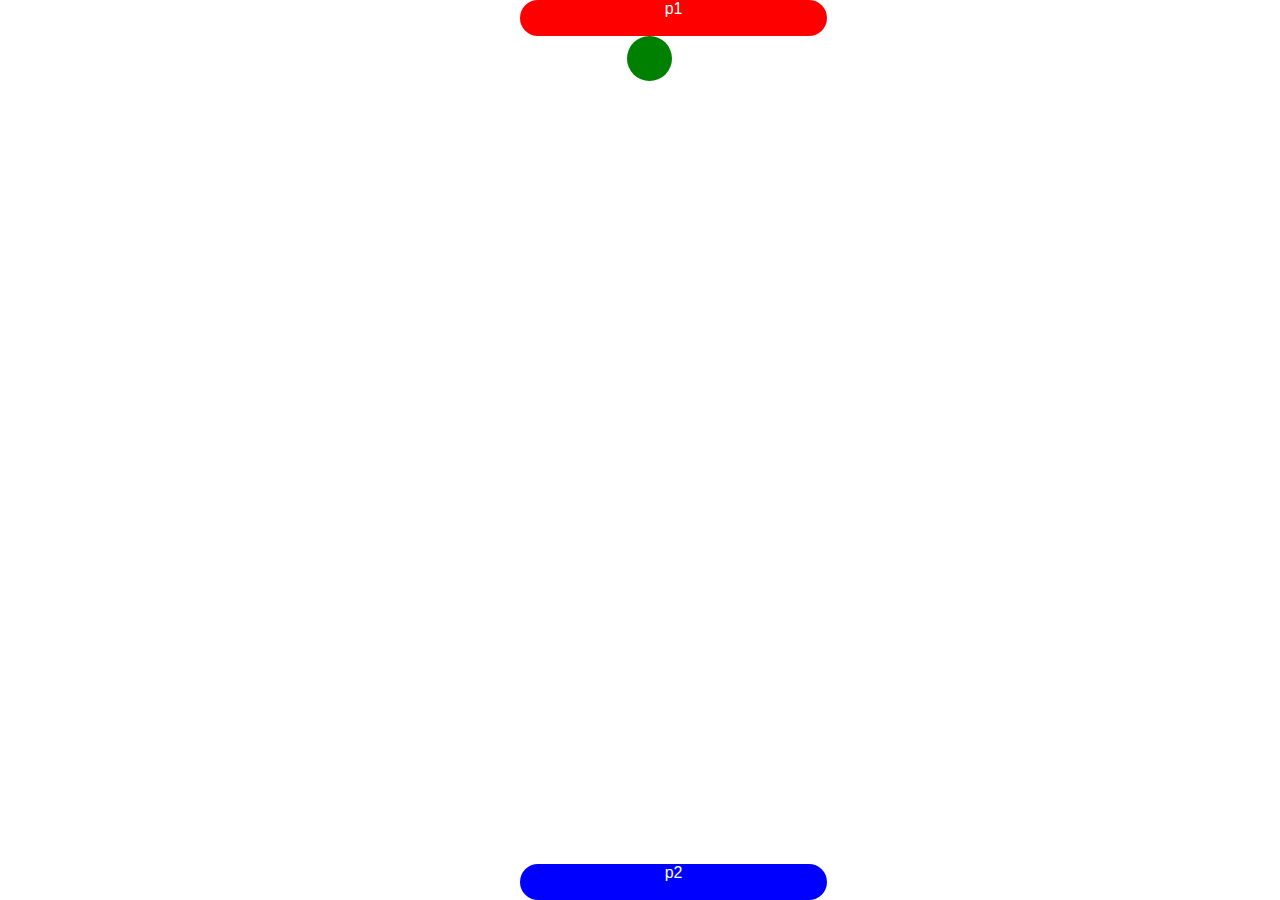
<file: index.html>
<!DOCTYPE html>
<html lang="en">
<head>
    <meta charset="UTF-8">
    <meta name="viewport" content="width=device-width, initial-scale=1.0">
    <title>Ping Pong Game</title>
</head>
<style>
     .p{
        width: 24vw;
        height: 4vh;
        border-radius: 20px;
        text-align: center;
        color: white;
        font-family: arial;
        position: absolute;
        transition: 0.05s;
     }
     #p1{
         top: 0px;
         margin-left: 40vw;
         background-color: red;
     }
     #p2{bottom: 0px;
     margin-left: 40vw;
     background-color: blue;
     }
     #ball{
         height: 5vh;
         width: 5vh;
         border-radius: 50%;
         background-color: green;
         position: absolute;
         left: 49vw;
         top: 4vh;
         transition: 2s all;
         transition-timing-function: linear;
     }
     /*controlling buttons for mobile size */
     .btn{
         background: black;
         color: white;
         font-family: arial;
         font-size: 20px;
         margin-top: 45vh;
         position: absolute;
         display: none;
     }
     #btn2{
         right: 4px;
     }
     #start{
         margin-top: 45vh;
         margin-left: 40vw;
     }
     @media (max-width:540px){
         .btn{display: inline;}
     }
     
</style>
<body>
          <div class="p" id="p1">p1</div>
          <div class="p" id="p2">p2</div>    
          <div id="ball"></div>
          <button id="start" class="btn" onclick="startGame()">Start</button>
          <button class="btn" onclick="left()">Left</button>
          <button class="btn" id="btn2" onclick="right()">Right</button>
          <script src="script.js"></script>
</body>
</html>
</file>
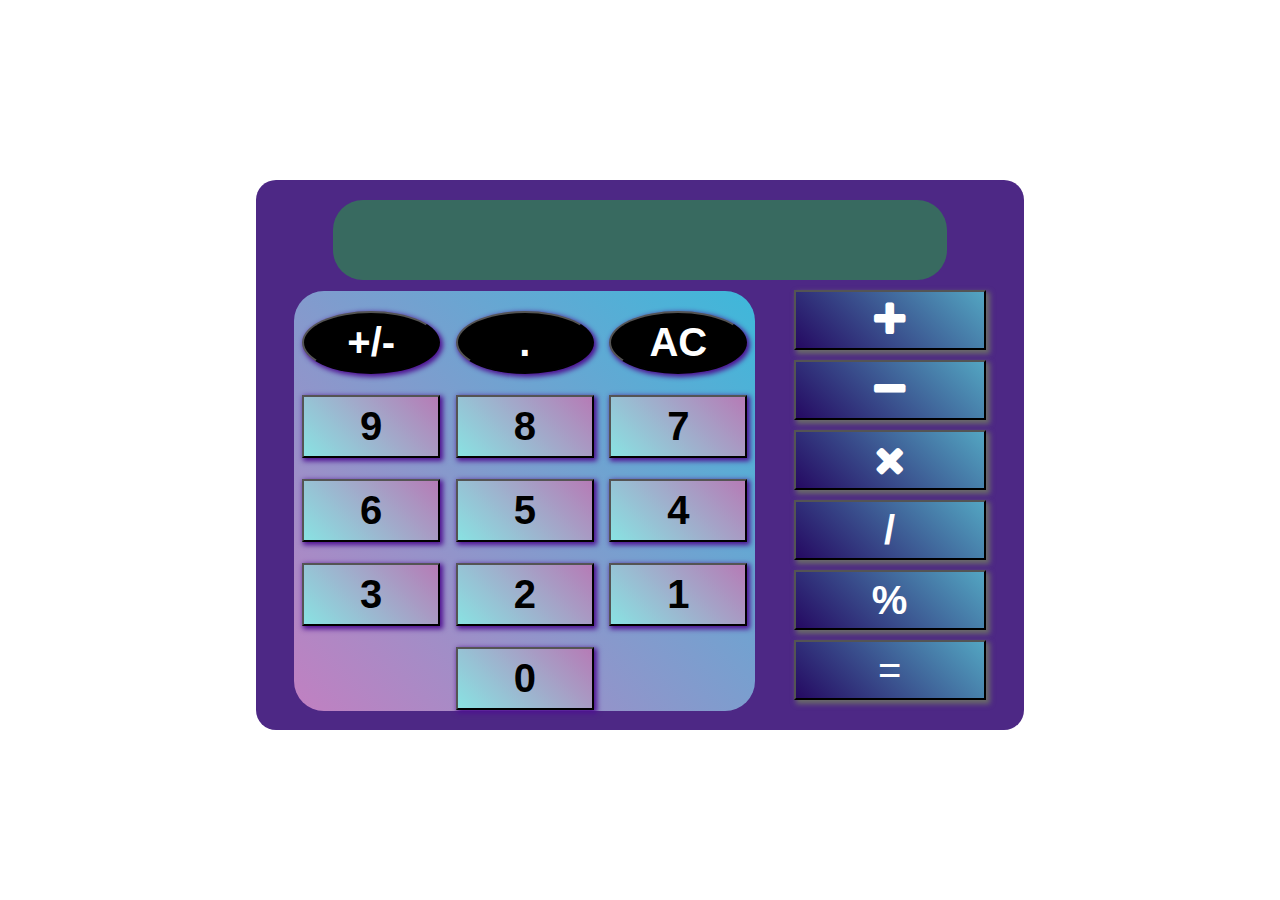
<file: calculator/index.html>
<!DOCTYPE html>
<html lang="en">
<head>
    <meta charset="UTF-8">
    <meta name="viewport" content="width=device-width, initial-scale=1.0">
    <link rel="stylesheet" href="https://cdnjs.cloudflare.com/ajax/libs/font-awesome/4.7.0/css/font-awesome.min.css">
    <link rel="stylesheet" href="style.css">
    <script src="script.js"></script>
    <title>Calculator</title>
</head>
<body>
    <main>
        <div id="display"></div>
        <div id="buttons">
            <button class="digit extra all" data-value="-">+/-</button>
            <button class="digit extra all" data-value=".">.</button>
            <button class="digit extra all" data-value="AC">AC</button>
            <button class="digit all" data-value="9">9</button>
            <button class="digit all" data-value="8">8</button>
            <button class="digit all" data-value="7">7</button>
            <button class="digit all" data-value="6">6</button>
            <button class="digit all" data-value="5">5</button>
            <button class="digit all" data-value="4">4</button>
            <button class="digit all" data-value="3">3</button>
            <button class="digit all" data-value="2">2</button>
            <button class="digit all" data-value="1">1</button>
            <button class="digit all" data-value="0">0</button>
        </div>
        <div id="operands">
            <button class="operand all" data-value="+"><i class="fa fa-plus" aria-hidden="true"></i></button>
            <button class="operand all" data-value="-"><i class="fa fa-minus" aria-hidden="true"></i></button>
            <button class="operand all" data-value="X"><i class="fa fa-times" aria-hidden="true"></i></button>
            <button class="operand all" data-value="/">/</button>
            <button class="operand all" data-value="%">%</button>
            <button class="operand all" data-value="=">=</button>
        </div>
    </main>

    <!-- script -->
    <script src="script.js"></script>
</body>
</html>
</file>
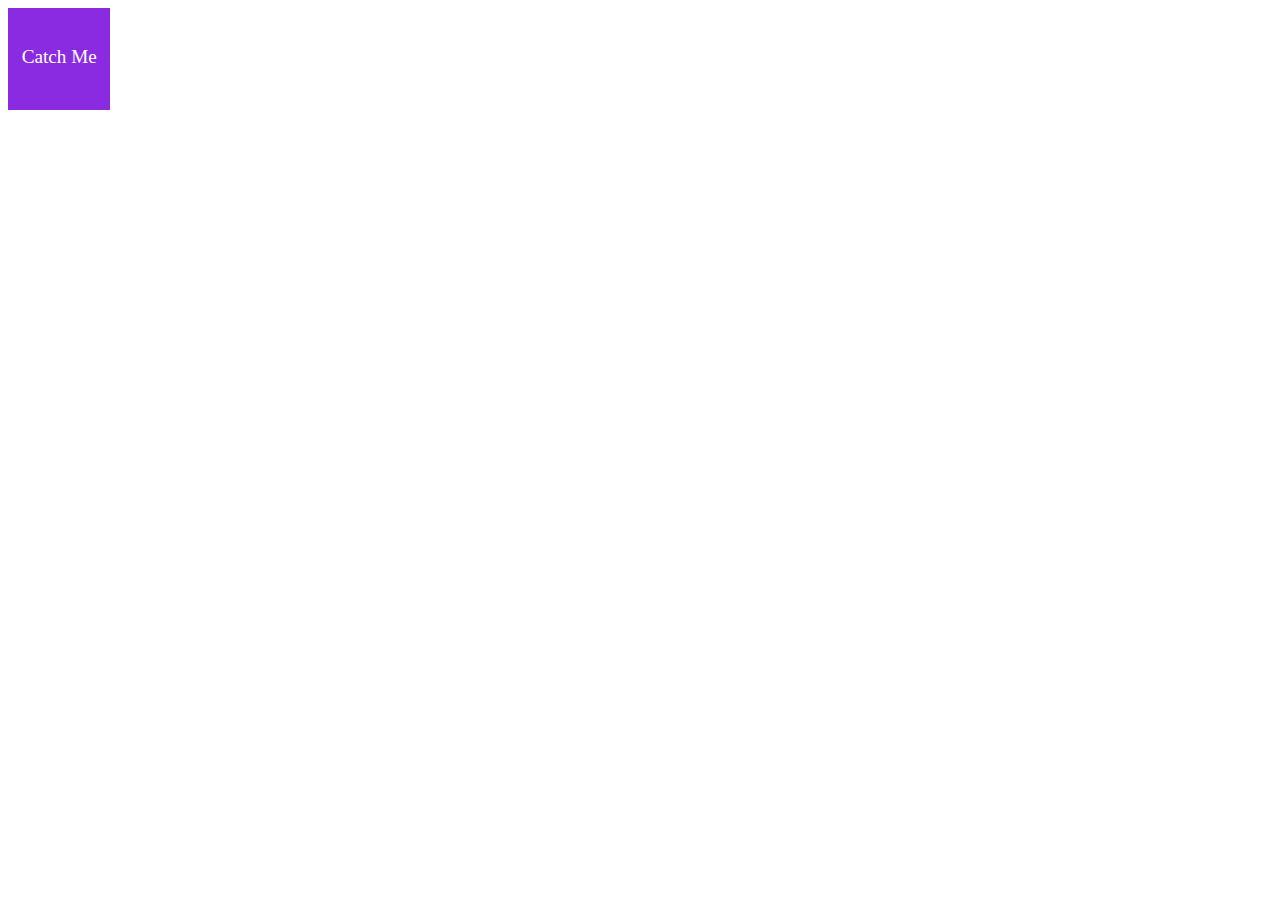
<file: Catch Me If You Can/index.html>
<!DOCTYPE html>
<html lang="en">
<head>
    <meta charset="UTF-8">
    <meta name="viewport" content="width=device-width, initial-scale=1.0">
    <title>Catch Me If You Can</title>
    <style>
        #item{
            width: 8vw;
            height: 8vw;
            background-color: blueviolet;
            text-align: center;
            color: white;
            position: absolute;
            font-size:1.5vw;
        }
        p{margin-top: 3vw;}
    </style>
</head>
<body>
    <div id="item" onmouseover="changePosition()"><p>Catch Me</p></div>
    <script>
      function changePosition(){
        i=Math.floor(Math.random()*85);
        j=Math.floor(Math.random()*85);
        var item=document.getElementById("item");
        item.style.top=i+"vh";
        item.style.left=j+"vw";
        console.log("Position Changed");
      }
    </script>
</body>
</html>
</file>
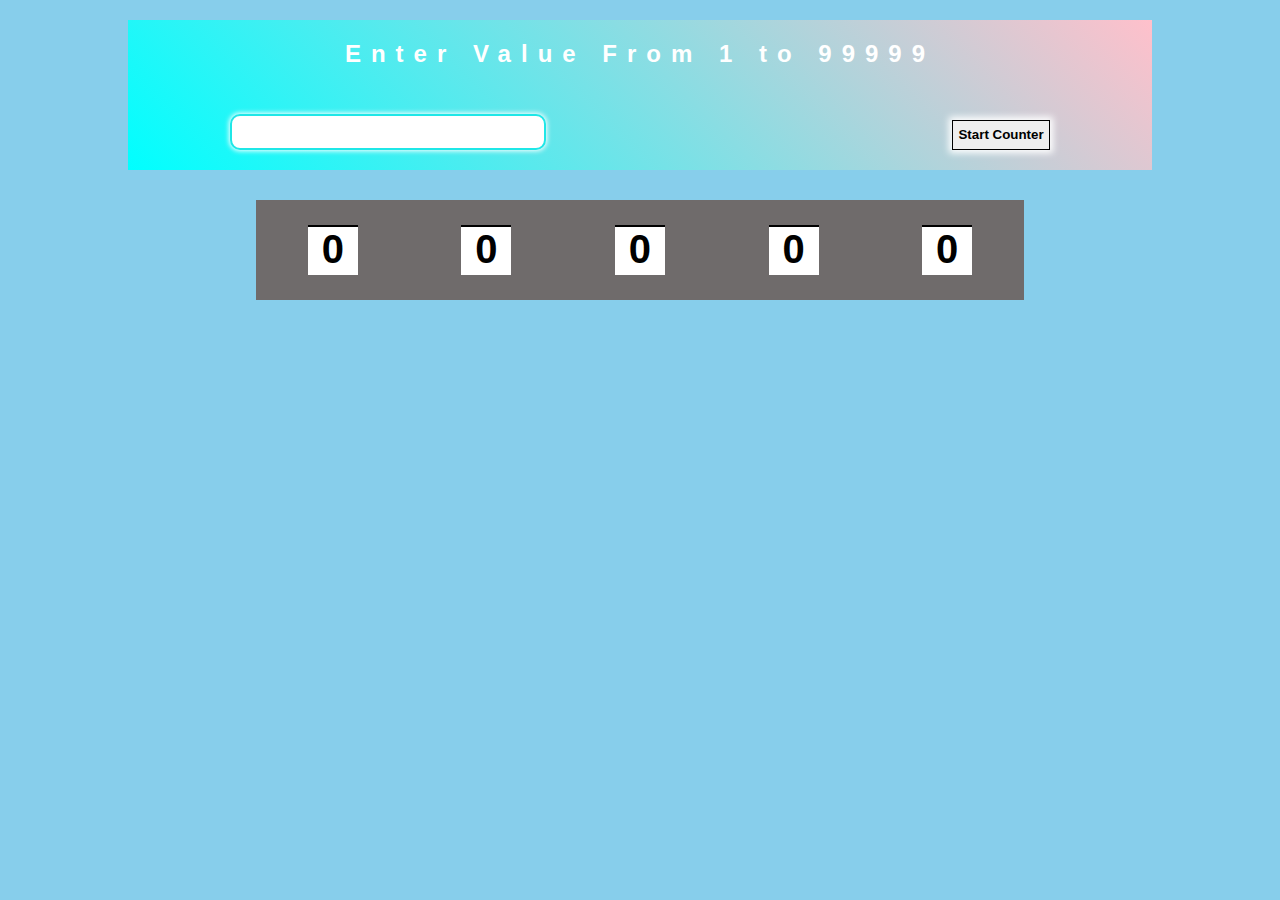
<file: counter continued/index.html>
<!DOCTYPE html>
<html lang="en">
<head>
    <meta charset="UTF-8">
    <meta name="viewport" content="width=device-width, initial-scale=1.0">
    <title>Counter Continued</title>
    <link rel="stylesheet" href="style.css">
</head>
<body>
    <div id="header">
        <h2>Enter Value From 1 to 99999</h2>
        <input id="input" type="number">
        <button onclick="startCounter()">Start Counter</button>
    </div>
    <div id="counter">
        <div>
            <p class="pri">0</p>
            <p class="sec">0</p>
        </div>
        <div>
            <p class="pri">0</p>
            <p class="sec">0</p>
        </div>
        <div>
            <p class="pri">0</p>
            <p class="sec">0</p>
        </div>
        <div>
            <p class="pri">0</p>
            <p class="sec">0</p>
        </div>
        <div>
            <p class="pri">0</p>
            <p class="sec">0</p>
        </div>

    </div>

    <script src="script.js"></script>
</body>
</html>
</file>
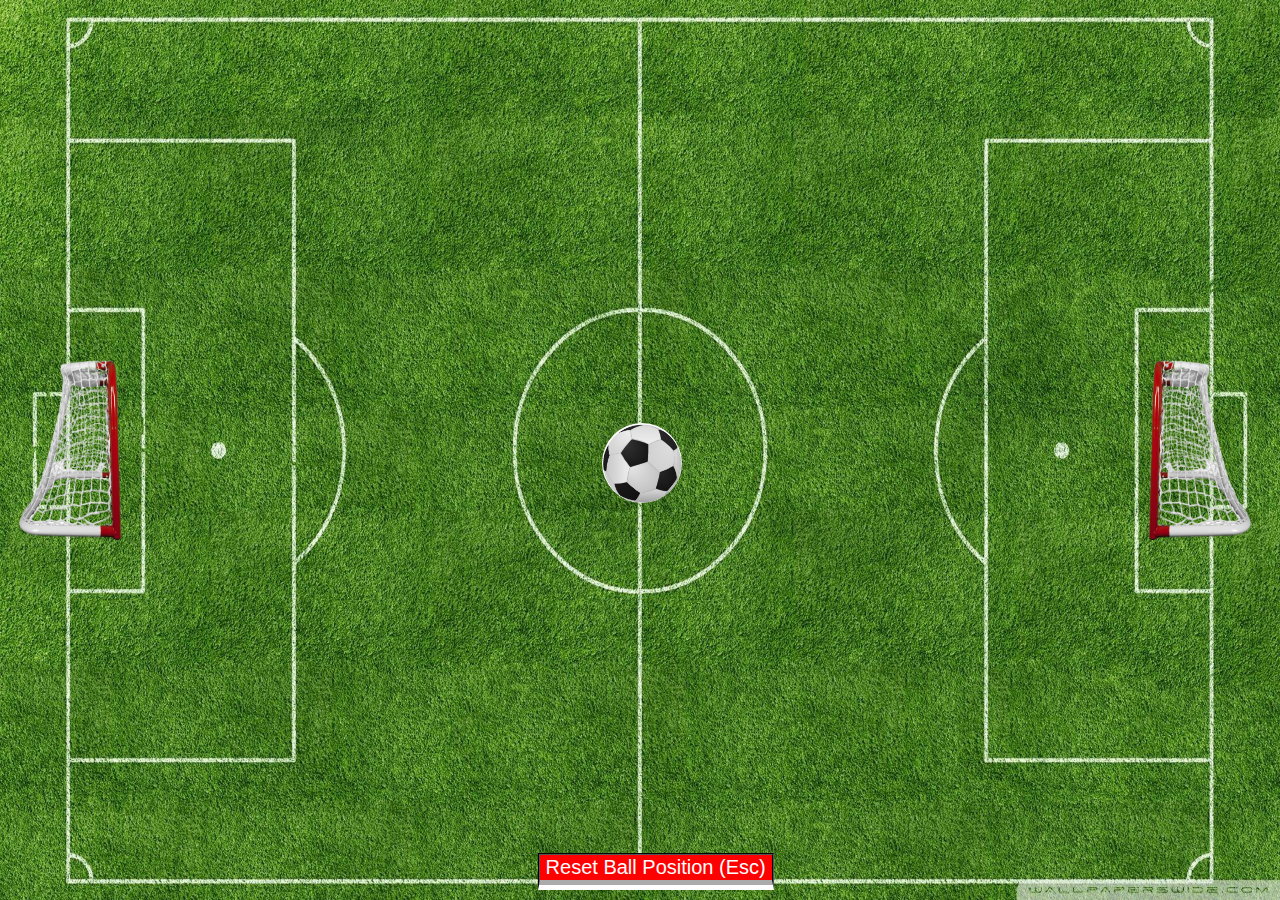
<file: moveTheBall/index.html>
<!-- I have added some images , clipart etc. to make this project more interactive! -->
<!DOCTYPE html>
<html lang="en">
<head>
    <meta charset="UTF-8">
    <meta name="viewport" content="width=device-width, initial-scale=1.0">
    <title>Move The Ball</title>
    <link rel="stylesheet" href="style.css">
</head>
<body>
    <img src="media/images/goal.png" id="goalleft" class="goal">
    <img src="media/images/goal.png" id="goalright" class="goal">
    <div id="ball"></div>
    <button onclick="resetPosition()">Reset Ball Position (Esc)</button>
<!-- ------------- -->


<!--controls for mobile size -->
<div id="forMobile"><img src="media/images/bgrotate.jpg"></div>
<button class="cntrlbtn" id="down" onmousedown="up()">🔼</button>
<button class="cntrlbtn" id="up" onmousedown="down()">🔽</button>
<button class="cntrlbtn" id="right" onmousedown="left()">▶</button>
<button class="cntrlbtn" id="left" onmousedown="right()">◀</button>
    <!-- Javascript file -->
    <script src="script.js"></script>
</body>
</html>
</file>
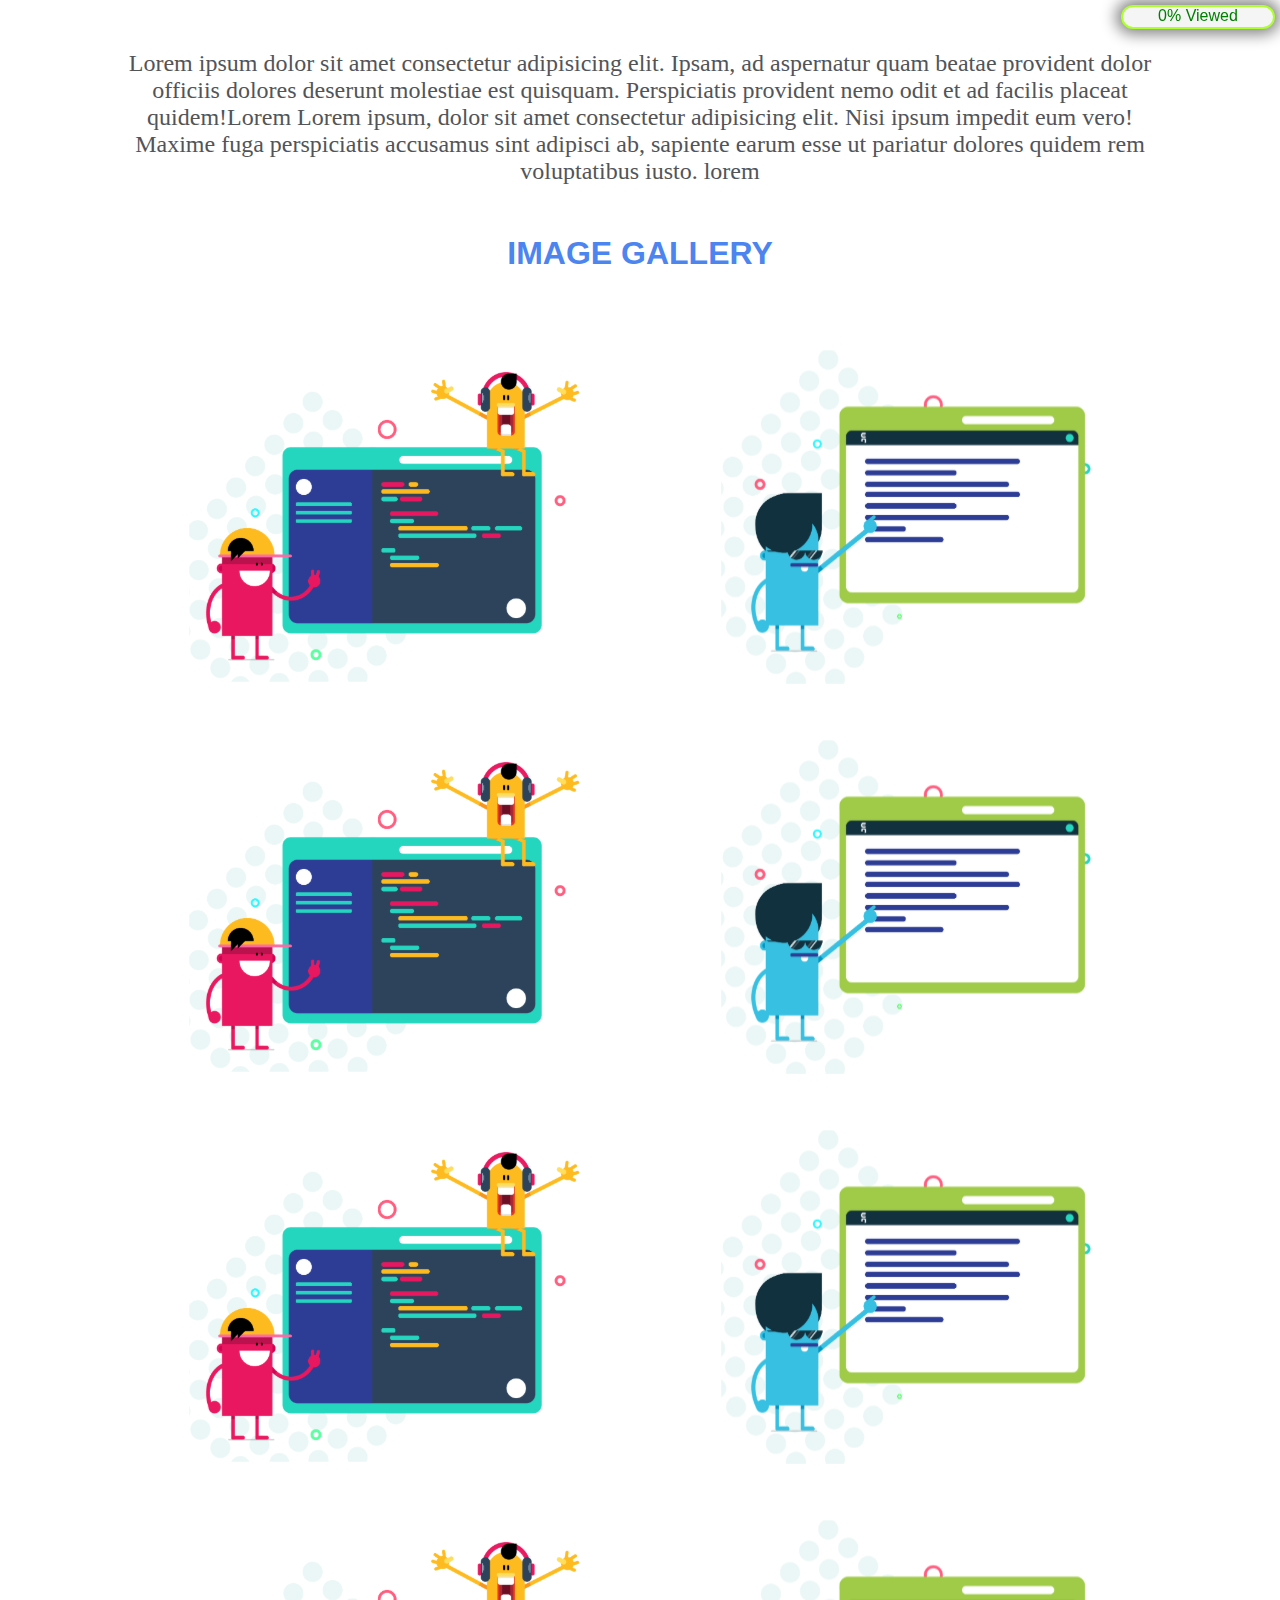
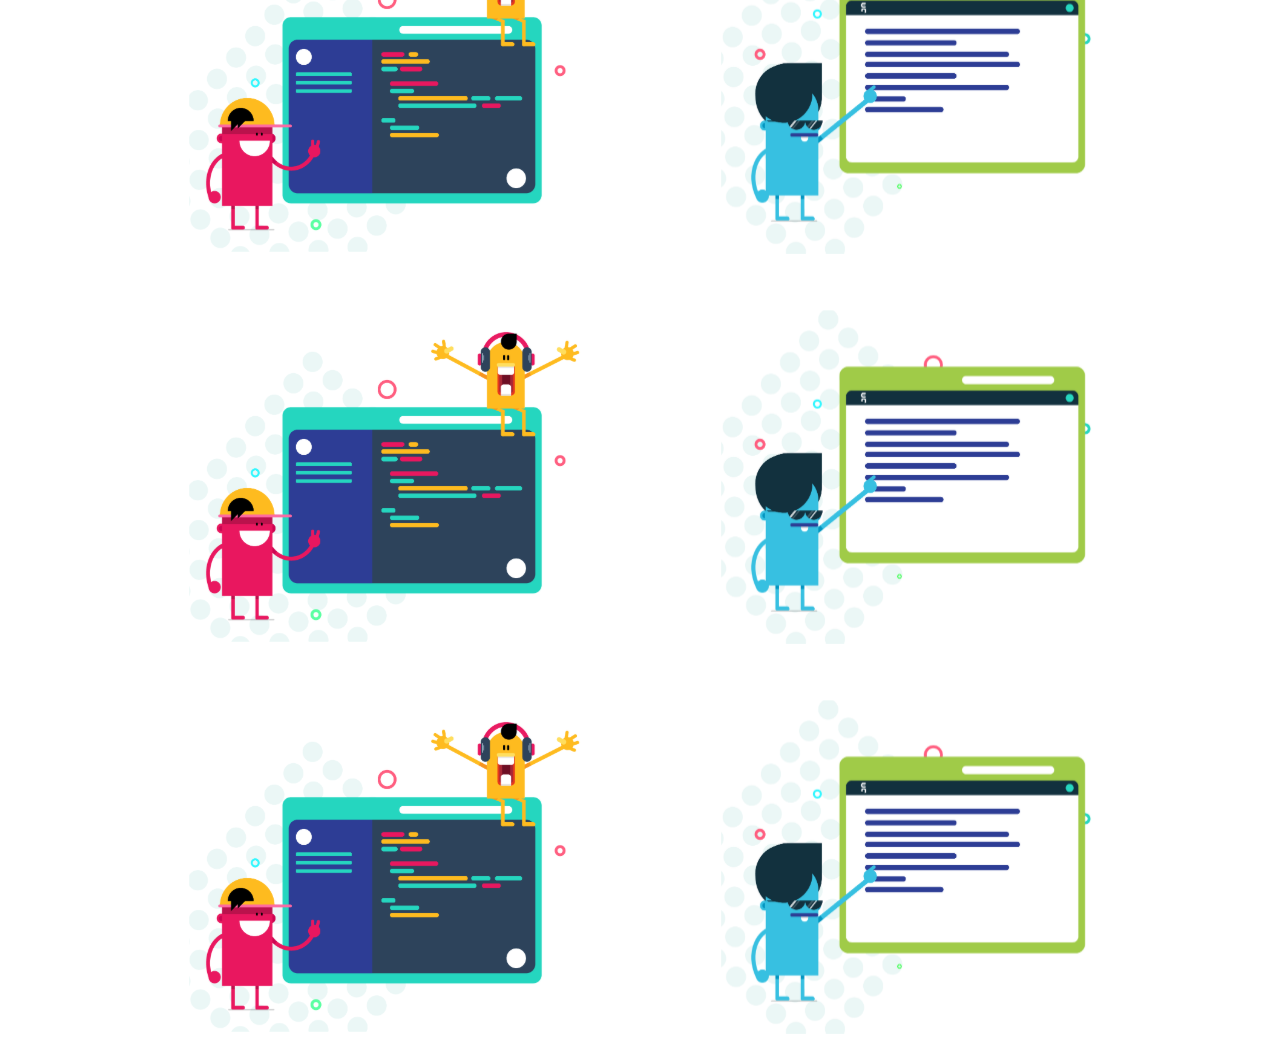
<file: Percentage Scrolled/index.html>
<!DOCTYPE html>
<html lang="en">
<head>
    <meta charset="UTF-8">
    <meta name="viewport" content="width=device-width, initial-scale=1.0">
    <title>Percentage Scrolled</title>
    <style>
            body{
                margin: 0px;padding: 0px;text-align: center;
            }
            #perScrolled{
                width: 150px;
                height: 20px;
                color: green;
                font-family: arial;
                background-color: whitesmoke;
                border: greenyellow 2px solid;
                border-radius: 20px;
                text-align: center;
                box-shadow: 0px 0px 15px 5px grey;
                position: fixed;
                right: 5px;
                top: 5px;
                z-index: 1;
            }
            header{
                width: 80%;
                height: auto;
                position: relative;
                left: 10%;
                margin-top: 50px;
                color: rgb(82, 84, 88);
                font-size: 1.5rem;
            }
            #images{
                position: relative;
                left: 10%;
                width: 80%;
                display: flex;
                flex-wrap: wrap;
                justify-content: space-around;
            }
            h1{
                color: rgb(76, 133, 240);
                font-weight: bold;
                font-family: Arial, Helvetica, sans-serif;
                text-transform: uppercase;
                margin: 50px 0px;
            }
    </style>
</head>
<body>
    <div id="perScrolled">0% Viewed</div>
    <header>Lorem ipsum dolor sit amet consectetur adipisicing elit. 
        Ipsam, ad aspernatur quam beatae provident dolor officiis dolores
        deserunt molestiae est quisquam. Perspiciatis provident nemo odit
        et ad facilis placeat quidem!Lorem Lorem ipsum, dolor sit amet 
        consectetur adipisicing elit. Nisi ipsum impedit eum vero! Maxime
        fuga perspiciatis accusamus sint adipisci ab, sapiente earum esse
        ut pariatur dolores quidem rem voluptatibus iusto. lorem
    </header>
    <h1>Image Gallery</h1>
    <div id="images">
        <img src="images/image1.png">
        <img src="images/image2.png">
        <img src="images/image1.png">
        <img src="images/image2.png">
        <img src="images/image1.png">
        <img src="images/image2.png">
        <img src="images/image1.png">
        <img src="images/image2.png">
        <img src="images/image1.png">
        <img src="images/image2.png">
        <img src="images/image1.png">
        <img src="images/image2.png">
    </div>

    <script>
        function veiwed()
    {
        var heightOfWindow = window.innerHeight;
		var contentScrolled = window.pageYOffset;
		var bodyHeight = document.body.offsetHeight;
        var show=document.getElementById("perScrolled");
		var totalPer = bodyHeight - heightOfWindow;
		var scrolledPer = contentScrolled;
        var percent = parseInt((scrolledPer/totalPer) * 98);  //When it was scrolled to bottom, it showed 102% instead of 100%,so to overcome this bug, I replaced *100 by *98
        show.innerHTML= percent + "% Viewed";
    }
        window.addEventListener('scroll', veiwed)
    </script>
</body>
</html>
</file>
<file: calculator/style.css>
body{padding: 0px;margin: 0px;}
main{
    background-color: rgb(77, 40, 133);
    height: 550px;
    width: 60%;
    position: absolute;
    left: 20%;top: 20%;
    border-radius: 20px;
}
#display{
    background-color: rgb(56, 106, 96);
    color: rgb(17, 78, 34);
    height: 80px;
    width: 80%;
    border-radius: 30px;
    margin-top: 20px;margin-left: 10%;
    font-size:50px;font-weight: bolder;font-family: arial;text-align: right;
    padding: 10px;box-sizing: border-box;
}
#buttons{
    background:linear-gradient(45deg,rgb(193, 128, 193),rgb(62, 184, 218));
    width: 60%;
    height: 420px;
    position: relative;
    left: 5%;
    top: 2%;
    border-radius: 30px;
    display: flex;
    flex-wrap: wrap;
    justify-content: space-around;
}
.digit{
    width: 30%;height: 15%;
    position: relative;
    top: 20px;
    font-weight: bolder;
    font-family: arial;
    font-size: 40px;
    background: linear-gradient(45deg,rgb(137, 226, 226),rgb(182, 123, 182));
    box-shadow: 2px 2px 5px 1px rgb(78, 16, 145);
    outline: none;
}
.digit:hover{box-shadow: none;transition: 0.2s;}
.extra{
    background: black;
    color: white;
    border-radius: 50%;
}
#operands{
    height: 400px;
    width: 25%;
    position: absolute;
    right: 5%;
    top: 100px;
    display: flex;flex-wrap: wrap;justify-content: space-around;
    /* background: linear-gradient(45deg,rgb(71, 225, 176),rgb(87, 42, 122)); */
}
.operand{
    width: 100%;
    height: 60px;
    margin-top: 10px;
    /* border-radius: 50%; */
    font-size: 40px;
    outline: none;
    color: white;
    background: linear-gradient(45deg,rgb(37, 9, 98),rgb(83, 166, 194));
    box-shadow: 3px 3px 5px 1px rgb(106, 106, 105);
}
.operand:nth-child(4),.operand:nth-child(5){font-weight: 700;}
.operand:hover{box-shadow: none;transition: 0.2s;}



@media (max-width:680px){
       main{
           width: 90%;left: 5%;top: 5%;
       }
       #display{
           font-size: 20px;
       }
       .digit:nth-child(3){
           font-size: 15px;
       }
}
</file>
<file: counter continued/style.css>
body{
    margin: 0px;
    padding: 0px;
    font-family: arial;
    background: skyblue;
}
#header{
    background: linear-gradient(45deg,cyan,pink);
    width: 80%;height: 150px;
    position: relative;left: 10%;
    text-align: center;
}
h2{
    color: white;
    position: relative;
    top: 20px;
    letter-spacing: 10px;
}
input,button{
    position: absolute;
    bottom:20px;
}
input{
    border-radius: 10px;
    border: 2px rgb(31, 231, 231) solid;
    height: 30px;
    outline: none;
    box-shadow: 0px 0px 5px 1px white;
    left: 10%;
    font-size: 20px;
    font-weight: bold;
    width:30% ;
}
button{
    right: 10%;
    height: 30px;
    padding: 5px;
    border: 1px black solid;outline: none;
    box-shadow: 0px 0px 7px 3px white;
    font-weight: bold;
}
button:hover{box-shadow: none;transition: 0.3s;}
#counter{
    background: rgb(111, 107, 107);
    width: 60%;
    height: 100px;
    position: relative;
    left: 20%;top: 30px;
    display: inline-flex;
    justify-content: space-around;
}
#counter div{
    background: white;
    height: 50px;
    width: 50px;
    display: inline-block;
    margin-top: 25px;
    text-align: center;
    overflow: hidden;
}
p{
    font-size: 40px;
    font-weight: bold;
    border-top: 2px black solid;
    margin: 0px;
    height: 100%;
    width: 100%;
    background-color: white;
}
p.sec{
    position: relative;
    top: 0px;
}
p.animate{
    transition: all 0.5s;
    top: -50px;
}
</file>
<file: moveTheBall/style.css>
body{
    padding: 0px;
    margin: 0px;
    background-image: url(media/images/wp139791.jpg);
    background-size:100vw 100vh;
    background-repeat: no-repeat;
    height: 100%;
    width: 100%;
}
#ball{
    width: 80px;
    height: 80px;
    border-radius: 50%;
    background: url(media/images/ball.png);
    background-size: cover;
    background-repeat: no-repeat;
    position: absolute;
    left:47vw;
    top: 47vh;
    transition: all 0.5;
}
.goal{
    width: 140px;
    height: 20vh;
    position: absolute;top: 40vh;
    z-index: 1;
}
#goalleft{
    left: 0px;
}
#goalright{
    right: 10px;
    -webkit-transform: scaleX(-1);
    transform: scaleX(-1);
}
button{
    background-color: red;
    border-bottom: 10px white;
    border-style:groove;
    font-size: 20px;
    font-family: arial;
    color: white;
    bottom: 10px;
    position: absolute;
    bottom: 10px;
    left: 42vw;
}
#forMobile, .cntrlbtn{
    display: none;
}
/* -------------------- */
/* media queries for mobile size */
@media (max-width:450px){
    body{
        background: none;
    }
    #forMobile{
        display: inline;border: 2px white solid;position: relative;
    }
    #forMobile img{
        width: 99vw;
        height: 99vh;
        z-index: -2;
    }
    .cntrlbtn{
        display: block;
        background-color: transparent;
        width: auto;height: auto;
        font-size: 40px;
        outline: none;
        border: none;z-index: 5;position: relative;
    }
    #up{
        bottom: 175px;
        left: 0px;
    }
    #down{
        bottom: 120px;
        left: 60px;
    }
    #left{
        bottom: 325px;
        left: 40px;
        background-color: green;
        border: 4px solid black;
        font-size: 30px;
    }
    #right{
        bottom: 175px;
        left: 40px;
        background-color: green;
        border: 4px solid black;
        font-size: 30px;
    }
    #ball{
        width: 60px;
        height: 60px;
        z-index: 2;
    }
    .goal{
        width: 100px;
        height: 100px;
        z-index: 3;
    }
    #goalleft{
        transform: rotate(90deg);
        top: 0px;
        margin-left: 40%;
    }
    #goalright{
        transform: rotate(90deg) scaleX(-1);
        top: 90vh;
        margin-right: 30%;
    }
    button{
        transform: rotate(90deg);
        height: 18px;
        width: 150px;
        overflow: hidden;
        border-bottom: none;
        font-size: 15px;
        left: -60px;top: 48%;
        z-index: 2;
    }
}
</file>
